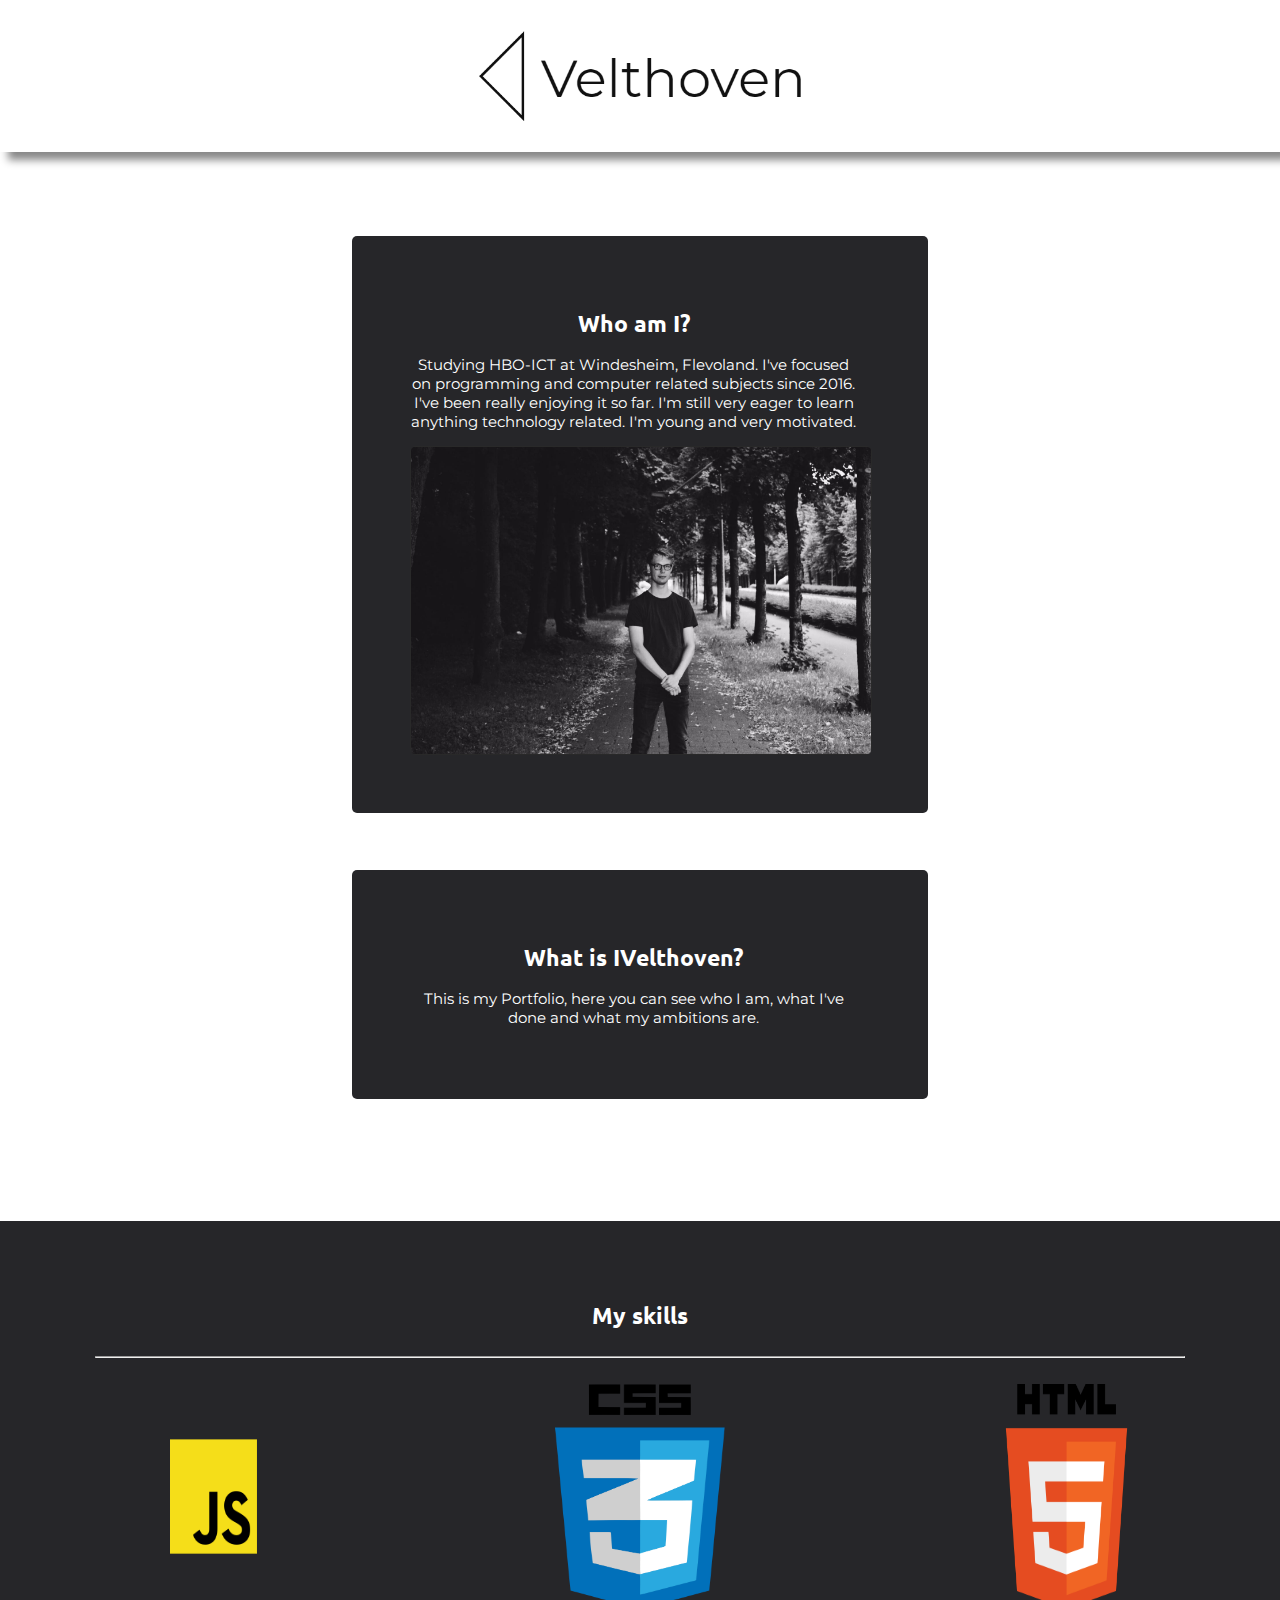
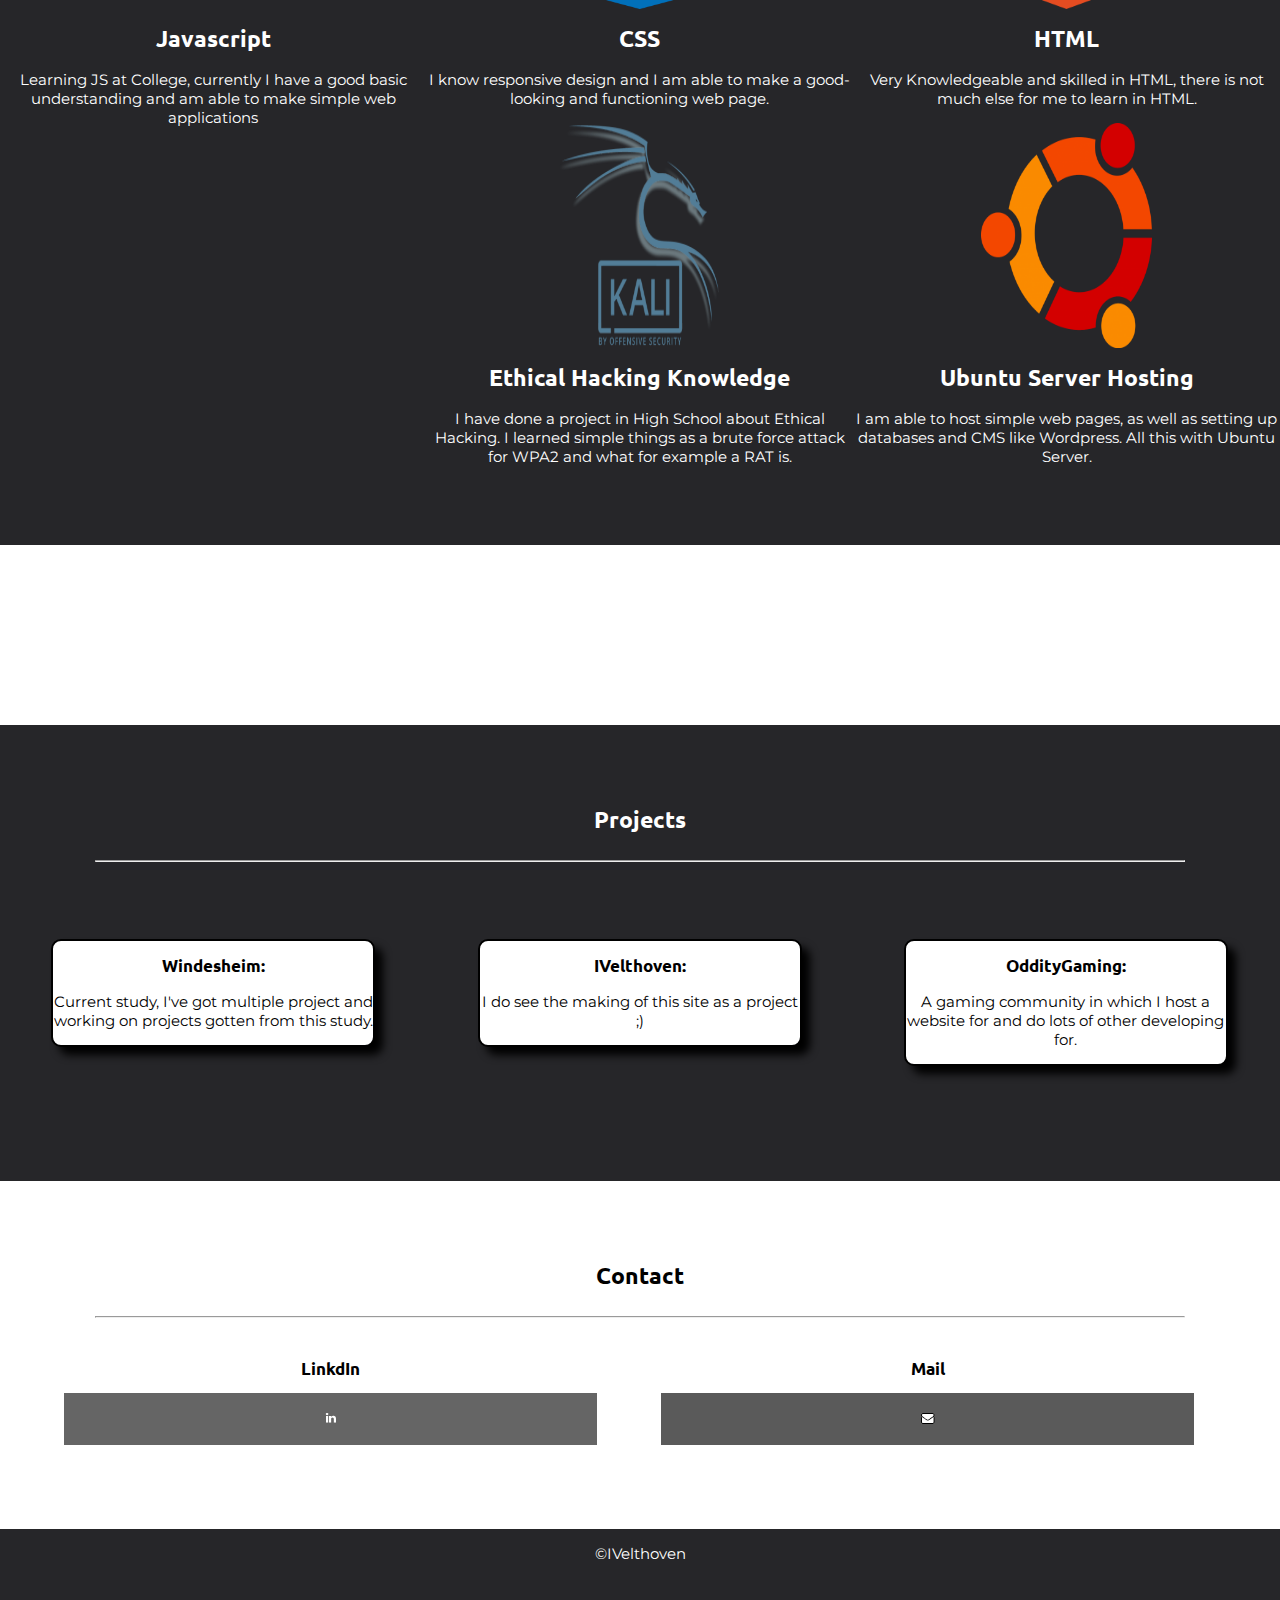
<file: index.html>
<html lang="en">
    <head>
        <title>IVelthoven</title>
        <link rel="stylesheet" href="css/main.css">
        <link href="https://fonts.googleapis.com/css?family=Montserrat|Oswald|Roboto|Ubuntu" rel="stylesheet">
        
        <meta name="viewport" content="width=device-width, initial-scale=1.0">
        <meta charset="UTF-8">

        <link rel="stylesheet" href="https://cdnjs.cloudflare.com/ajax/libs/font-awesome/4.7.0/css/font-awesome.min.css"> 
        <link href="favicon.ico" rel="shortcut icon" type="image/x-icon" />

        <script src="js/jquery-3.x.min.js"></script>
    </head>    
    <body class="col-12">
        <div class="col-12">
        <header>
            <img alt="Icon" id="icon" src="images/my_logo.png">
        </header>
        <div id="info">
            <div class="black_box" id="about">
                <div class="text_box">
                    <h1>Who am I?</h1>
                    <p>Studying HBO-ICT at Windesheim, Flevoland. I've focused on programming and computer related subjects since 2016. I've been really enjoying it so far. I'm still very eager to learn anything technology related. I'm young and very motivated.</p>        
                </div>
                <img alt="Image of me" src="images/back1.jpg">
            </div>
            <div class="black_box" id="ivelthoven">
                <div class="text_box">
                <h1>What is IVelthoven?</h1>
                <p>This is my Portfolio, here you can see who I am, what I've done and what my ambitions are.</p>
                </div>
            </div>
        </div>
        <div class="col-12" id="skills">
            <h1>My skills</h1>
            <hr>
            <div class="col-4">
                <img alt="JS" class="skills_images" src="images/js.png">
                <h1>Javascript</h1>
                <p>Learning JS at College, currently I have a good basic understanding and am able to make simple web applications</p>
            </div>
            <div class="col-4">
                <img alt="CSS" class="skills_images" src="images/css.png">
                <h1>CSS</h1>
                <p>I know responsive design and I am able to make a good-looking and functioning web page.</p>
            </div>
            <div class="col-4">
                <img alt="HTML" class="skills_images" src="images/html.png">
                <h1>HTML</h1>
                <p>Very Knowledgeable and skilled in HTML, there is not much else for me to learn in HTML.</p>
            </div>
            <div class="col-4">
                <img alt="Kali" class="skills_images" src="images/kali.jpg">
                <h1>Ethical Hacking Knowledge</h1>
                <p>I have done a project in High School about Ethical Hacking. I learned simple things as a brute force attack for WPA2 and what for example a RAT is.</p>
            </div>
            <div class="col-4">
                <img alt="Ubuntu Server" class="skills_images" src="images/ubuntu-550x546.png">
                <h1>Ubuntu Server Hosting</h1>
                <p>I am able to host simple web pages, as well as setting up databases and CMS like Wordpress. All this with Ubuntu Server.</p>
            </div>
        </div>
        <div class="col-12" id="quotes">
            <h1><i><span id="quotes_quote"></span><br>  <span id="quotes_author"></span></i></h1>
        </div>
        <div class="col-12" id="projects">
            <h1>Projects</h1>
            <hr>
            <div class="col-3 project_box">
                <h2>Windesheim:</h2>
                <p>Current study, I've got multiple project and working on projects gotten from this study.</p>
            </div>
            <div class="col-3 project_box">
                <h2>IVelthoven:</h2>
                <p>I do see the making of this site as a project ;) </p>
            </div>
            <div class="col-3 project_box">
                <h2>OddityGaming:</h2>
                <p>A gaming community in which I host a website for and do lots of other developing for.</p>
            </div>
        </div>
        <div class="col-12" id="contact">
            <h1>Contact</h1>
            <hr>
            <div class="col-5 social_media">
                <h2>LinkdIn</h2>          
                <a target="_blank" href="https://www.linkedin.com/in/ivo-velthoven/" class="fa fa-linkedin"></a>          
            </div>
            <div class="col-5 mail">
                <h2>Mail</h2>
                <a href="mailto:ivovelthoven@gmail.com?subject=Website%20Contact:" class="fa fa-envelope"></a>
            </div>
        </div>
        <div class="col-12" id="footer"> 
            <p>©IVelthoven</p>
        </div>
    </div>
        <script src="js/main.js"></script>
    </body>
</html>
</file>
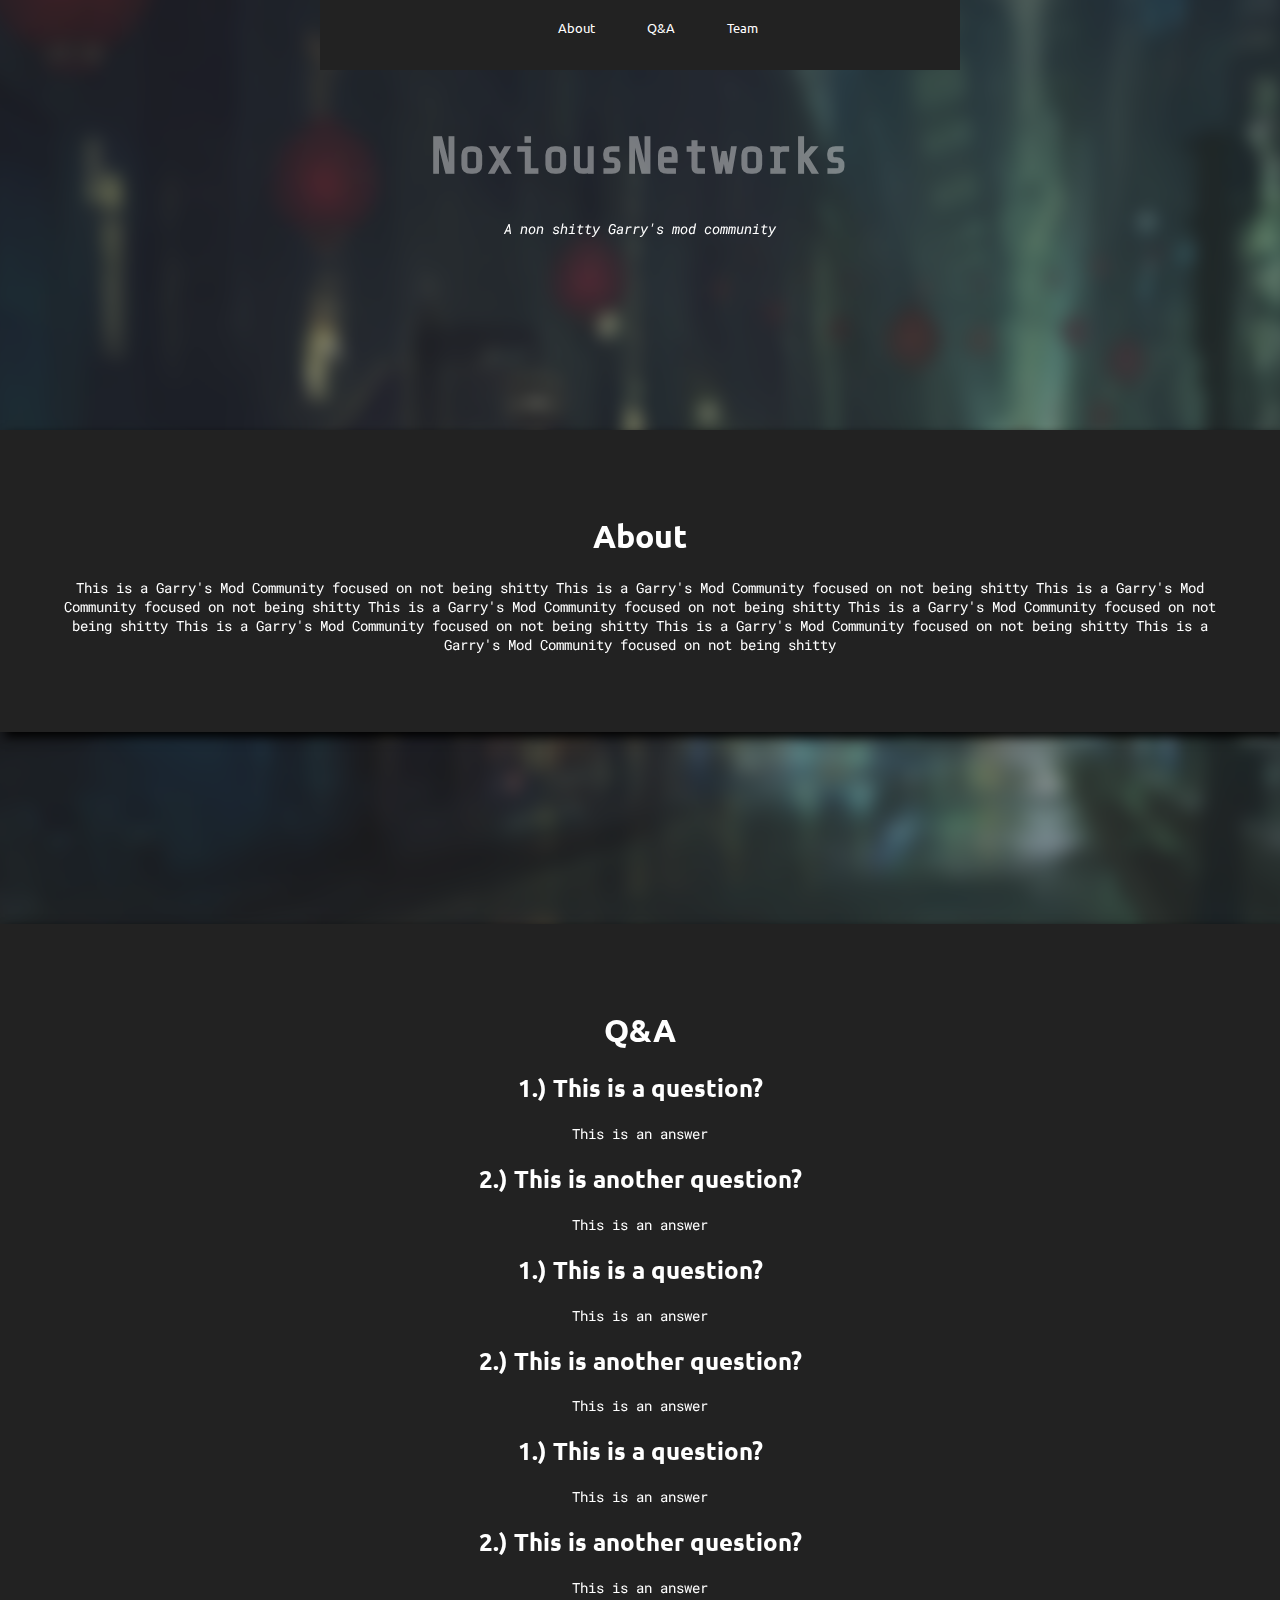
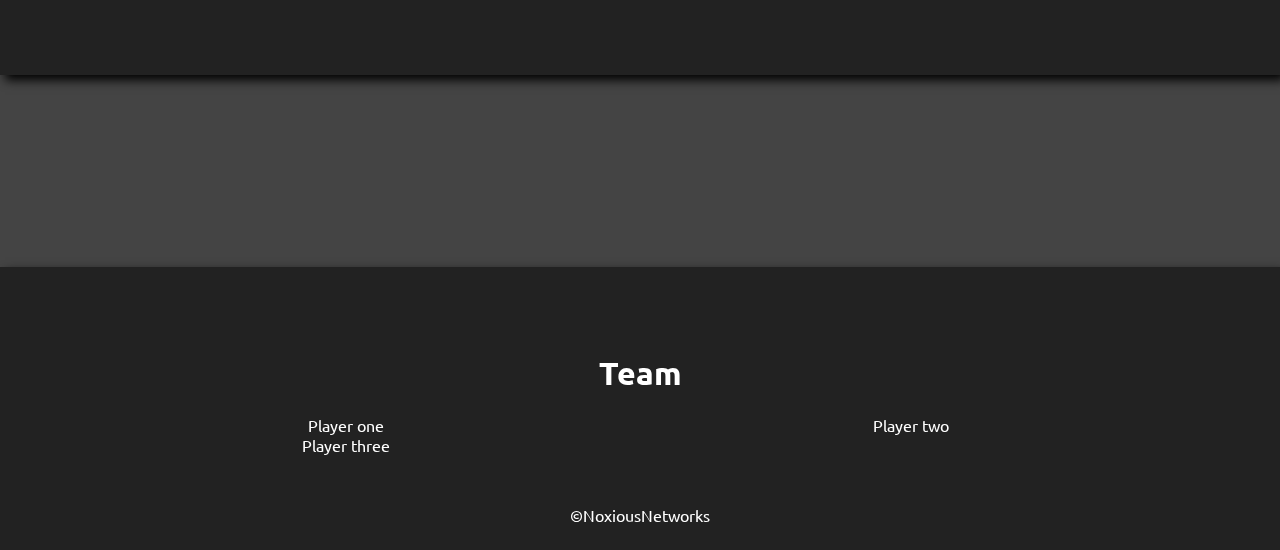
<file: noxious/index.html>
<!DOCTYPE html>
<html lang="en">
<head>
    <meta charset="UTF-8">
    <meta name="viewport" content="width=device-width, initial-scale=1.0">
    <meta http-equiv="X-UA-Compatible" content="ie=edge">
    <link rel="stylesheet" href="css/main.css">
    <script src="js/jquery-3.3.1.min.js"></script>
    <title>NoxiousNetworks</title>
</head>
<body>
    <div class="overlay"></div>
    <div class="overlay2"></div>
    <div class="overlay3"></div>

    <nav id="nav">
        <ul>
            <a href="#about"><li>About</li></a>
            <a href="#q&a"><li>Q&A</li></a>
            <a href="#team"><li>Team</li></a>
        </ul>
    </nav>

    <div class="title">
        <h1 id="title_server">NoxiousNetworks</h1>
        <p><i>A non shitty Garry's mod community</i></p>
    </div>
    <div class="page" id="about">
        <h1>About</h1>
        <p>
            This is a Garry's Mod Community focused on not being shitty
            This is a Garry's Mod Community focused on not being shitty
            This is a Garry's Mod Community focused on not being shitty
            This is a Garry's Mod Community focused on not being shitty
            This is a Garry's Mod Community focused on not being shitty
            This is a Garry's Mod Community focused on not being shitty
            This is a Garry's Mod Community focused on not being shitty
            This is a Garry's Mod Community focused on not being shitty
        </p>
    </div>
    <div class="page" id="q&a">
        <h1>Q&A</h1>
        <h2>1.) This is a question?</h2>
        <p>This is an answer</p>
        <h2>2.) This is another question?</h2>
        <p>This is an answer</p>
        <h2>1.) This is a question?</h2>
        <p>This is an answer</p>
        <h2>2.) This is another question?</h2>
        <p>This is an answer</p>
        <h2>1.) This is a question?</h2>
        <p>This is an answer</p>
        <h2>2.) This is another question?</h2>
        <p>This is an answer</p>
    </div>
    <div class="page" id="team">
        <h1>Team</h1>
        <div class="team_box">Player one</div>
        <div class="team_box">Player two</div>
        <div class="team_box">Player three</div>
    </div>
    <footer>&copy;NoxiousNetworks</footer>
    <script src="js/main.js"></script>
</body>
</html>
</file>
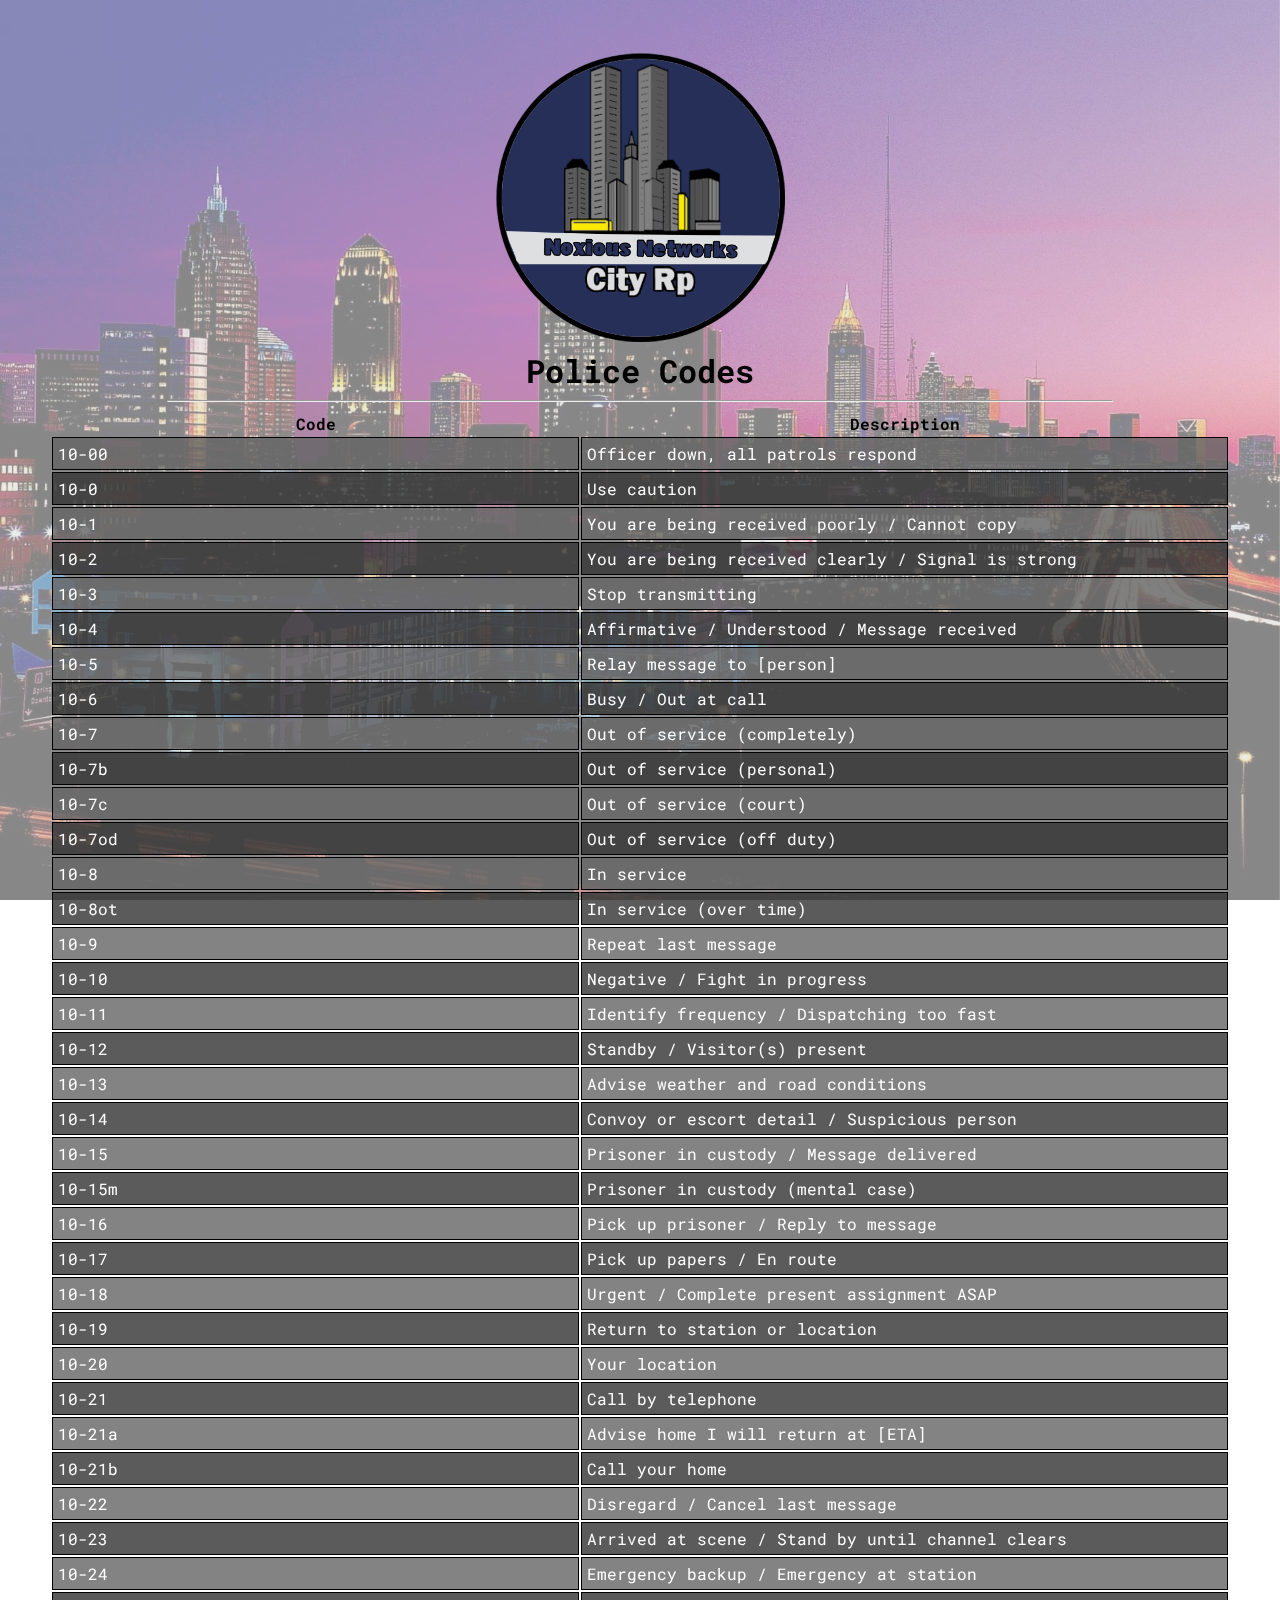
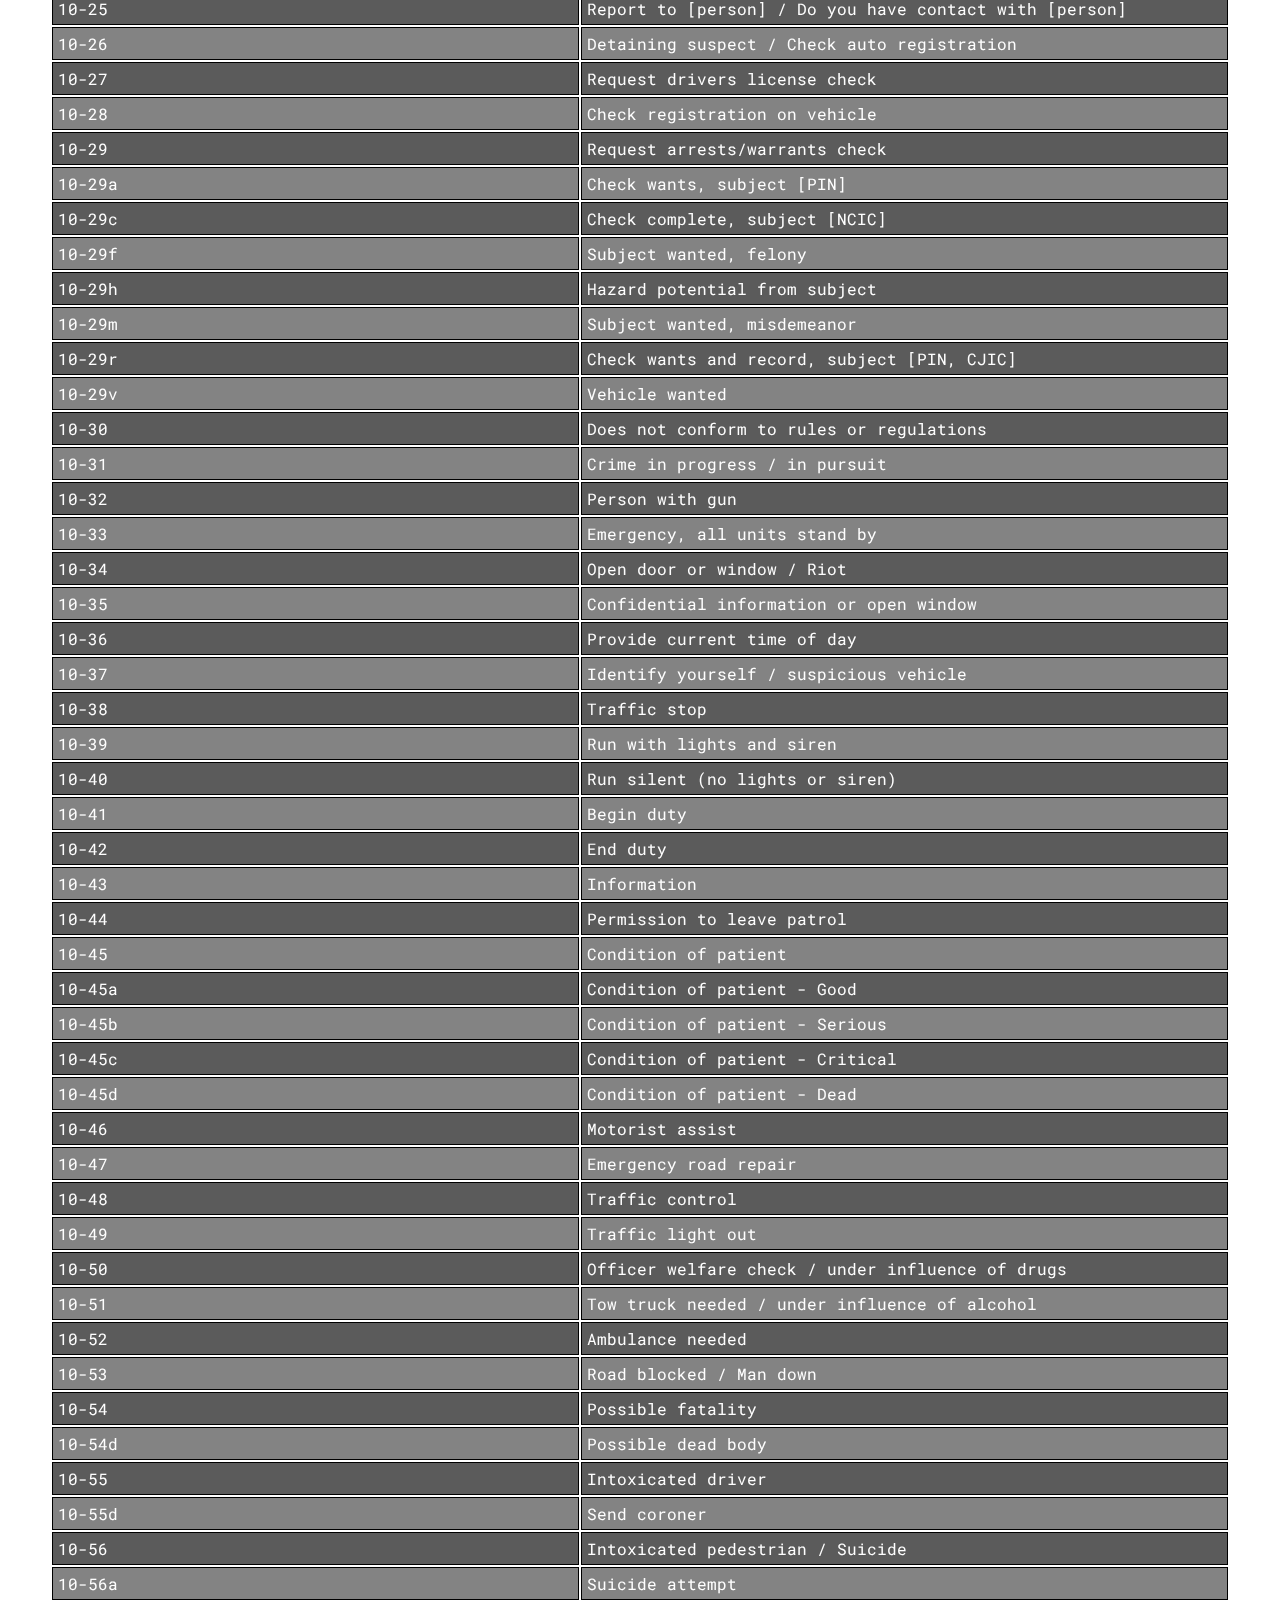
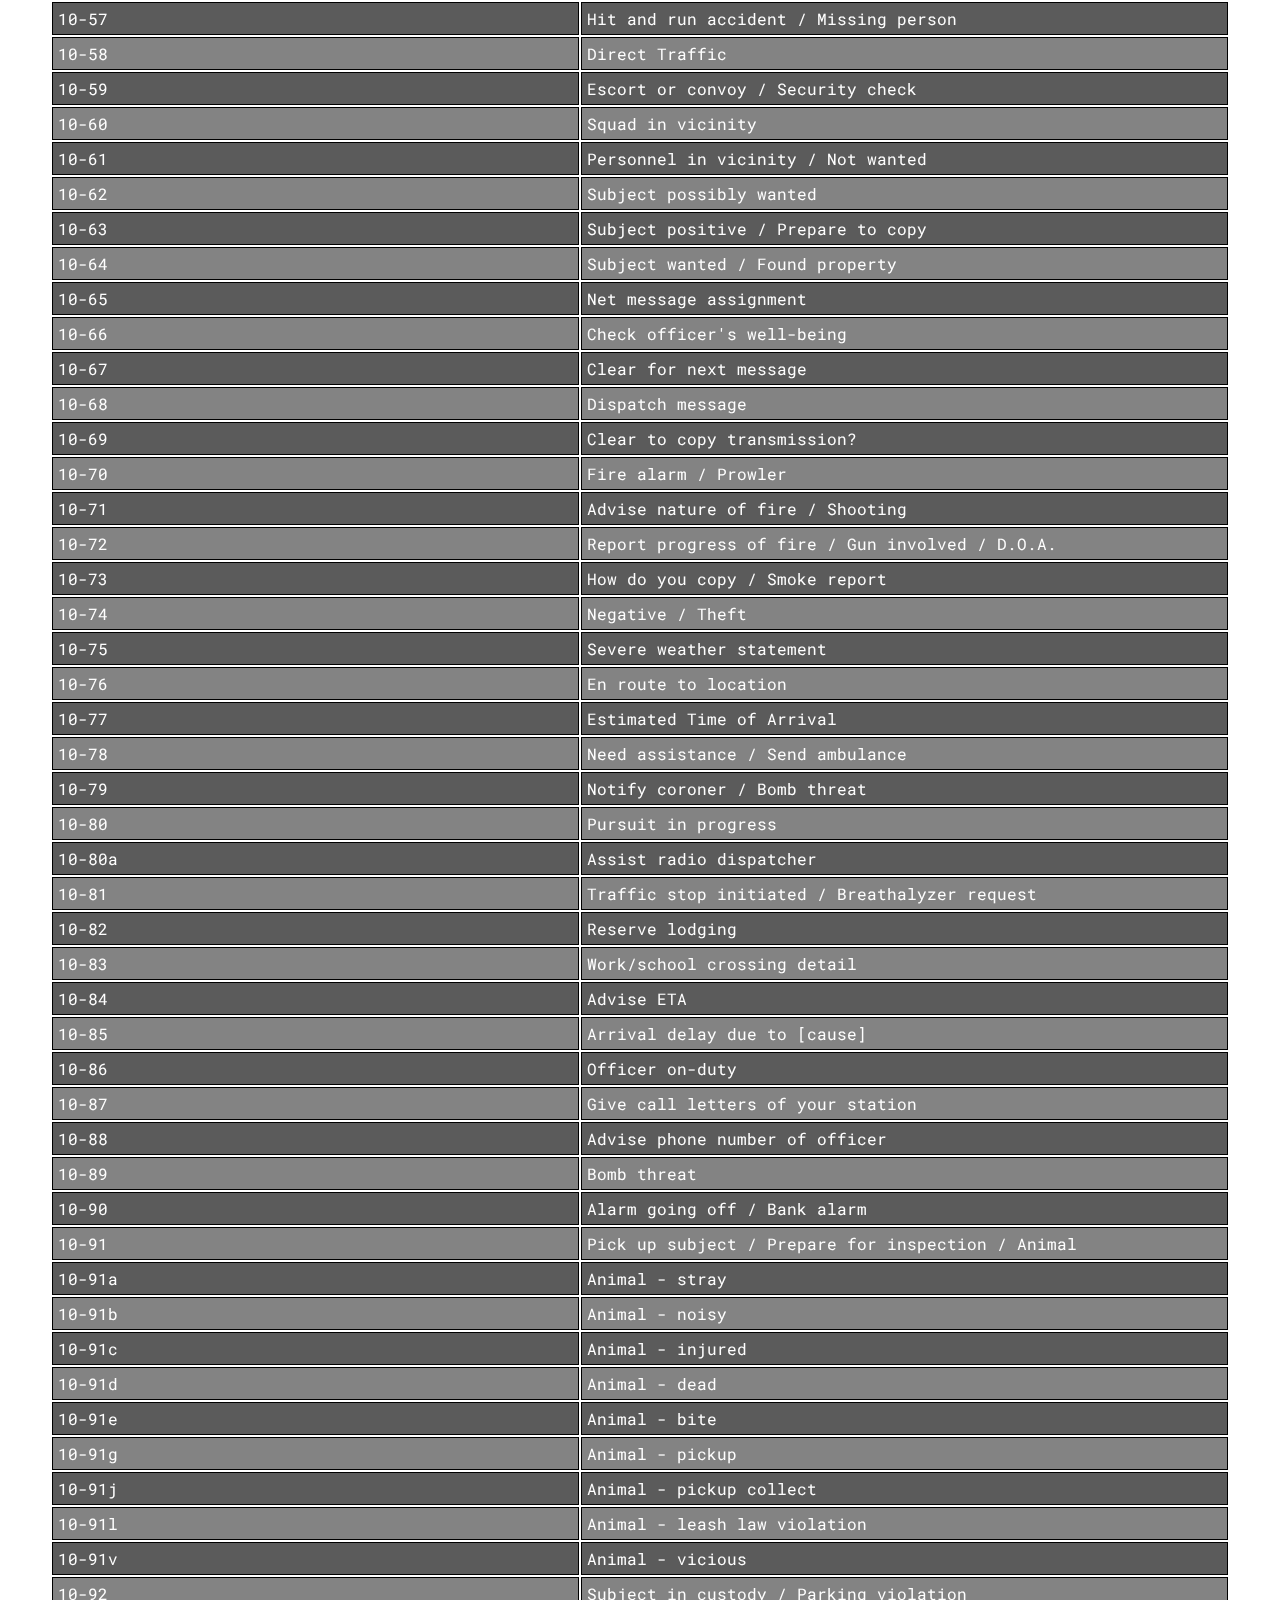
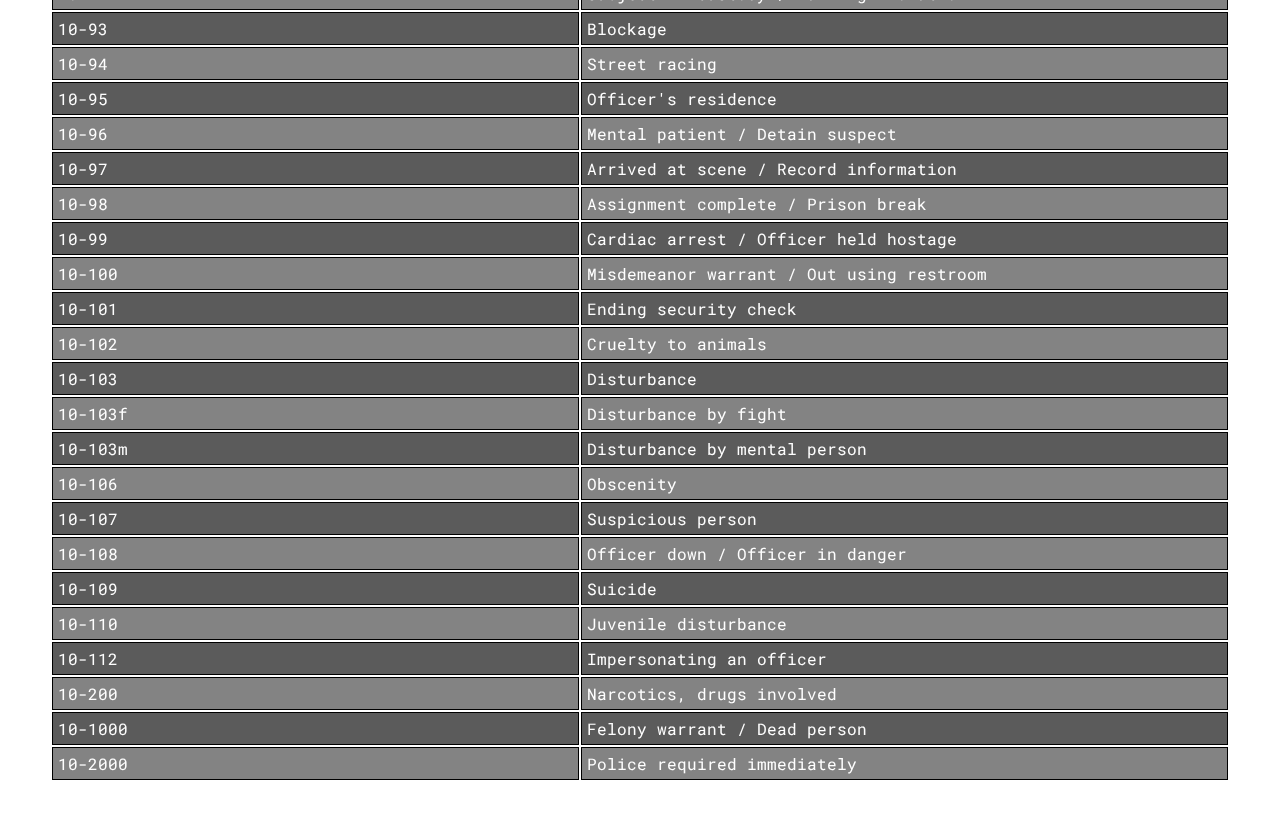
<file: noxious/police_codes/index.html>
<!DOCTYPE html>
<html>
<head>
    <meta charset="utf-8" />
    <meta http-equiv="X-UA-Compatible" content="IE=edge">
    <meta name="description" content="A list of Police Radio 10-Codes and their meanings.">
    <title>Noxious Networks | Police Codes</title>
    <meta name="viewport" content="width=device-width, initial-scale=1">
    <link rel="stylesheet" type="text/css" media="screen" href="css/main.css" />
    <script src="js/jquery-3.3.1.min.js"></script>
</head>
<body>
    <div class="background"></div>
    <div class="overlay"></div>
    <main>
        <img src="./images/Noxious_City_RP.pn.png" alt="Noxious CityRP Logo">
        <h1>Police Codes</h1>
        <hr>
        <table class="table table-condensed table-striped table-bordered">
            <thead>
                <tr>
                <th scope="col" id='code'>Code</th>
                <th scope="col">Description</th>
                </tr>
            </thead>
            <tbody>
                <tr>
                <td>10-00</td>
                <td>Officer down, all patrols respond</td>
                </tr>
                <tr>
                <td>10-0</td>
                <td>Use caution</td>
                </tr>
                <tr>
                <td>10-1</td>
                <td>You are being received poorly / Cannot copy</td>
                </tr>
                <tr>
                <td>10-2</td>
                <td>You are being received clearly / Signal is strong</td>
                </tr>
                <tr>
                <td>10-3</td>
                <td>Stop transmitting</td>
                </tr>
                <tr>
                <td>10-4</td>
                <td>Affirmative / Understood / Message received</td>
                </tr>
                <tr>
                <td>10-5</td>
                <td>Relay message to [person]</td>
                </tr>
                <tr>
                <td>10-6</td>
                <td>Busy / Out at call</td>
                </tr>
                <tr>
                <td>10-7</td>
                <td>Out of service (completely)</td>
                </tr>
                <tr>
                <td>10-7b</td>
                <td>Out of service (personal)</td>
                </tr>
                <tr>
                <td>10-7c</td>
                <td>Out of service (court)</td>
                </tr>
                <tr>
                <td>10-7od</td>
                <td>Out of service (off duty)</td>
                </tr>
                <tr>
                <td>10-8</td>
                <td>In service</td>
                </tr>
                <tr>
                <td>10-8ot</td>
                <td>In service (over time)</td>
                </tr>
                <tr>
                <td>10-9</td>
                <td>Repeat last message</td>
                </tr>
                <tr>
                <td>10-10</td>
                <td>Negative / Fight in progress</td>
                </tr>
                <tr>
                <td>10-11</td>
                <td>Identify frequency / Dispatching too fast</td>
                </tr>
                <tr>
                <td>10-12</td>
                <td>Standby / Visitor(s) present</td>
                </tr>
                <tr>
                <td>10-13</td>
                <td>Advise weather and road conditions</td>
                </tr>
                <tr>
                <td>10-14</td>
                <td>Convoy or escort detail / Suspicious person</td>
                </tr>
                <tr>
                <td>10-15</td>
                <td>Prisoner in custody / Message delivered</td>
                </tr>
                <tr>
                <td>10-15m</td>
                <td>Prisoner in custody (mental case)</td>
                </tr>
                <tr>
                <td>10-16</td>
                <td>Pick up prisoner / Reply to message</td>
                </tr>
                <tr>
                <td>10-17</td>
                <td>Pick up papers / En route</td>
                </tr>
                <tr>
                <td>10-18</td>
                <td>Urgent / Complete present assignment ASAP</td>
                </tr>
                <tr>
                <td>10-19</td>
                <td>Return to station or location</td>
                </tr>
                <tr>
                <td>10-20</td>
                <td>Your location</td>
                </tr>
                <tr>
                <td>10-21</td>
                <td>Call by telephone</td>
                </tr>
                <tr>
                <td>10-21a</td>
                <td>Advise home I will return at [ETA]</td>
                </tr>
                <tr>
                <td>10-21b</td>
                <td>Call your home</td>
                </tr>
                <tr>
                <td>10-22</td>
                <td>Disregard / Cancel last message</td>
                </tr>
                <tr>
                <td>10-23</td>
                <td>Arrived at scene / Stand by until channel clears</td>
                </tr>
                <tr>
                <td>10-24</td>
                <td>Emergency backup / Emergency at station</td>
                </tr>
                <tr>
                <td>10-25</td>
                <td>Report to [person] / Do you have contact with [person]</td>
                </tr>
                <tr>
                <td>10-26</td>
                <td>Detaining suspect / Check auto registration</td>
                </tr>
                <tr>
                <td>10-27</td>
                <td>Request drivers license check</td>
                </tr>
                <tr>
                <td>10-28</td>
                <td>Check registration on vehicle</td>
                </tr>
                <tr>
                <td>10-29</td>
                <td>Request arrests/warrants check</td>
                </tr>
                <tr>
                <td>10-29a</td>
                <td>Check wants, subject [PIN]</td>
                </tr>
                <tr>
                <td>10-29c</td>
                <td>Check complete, subject [NCIC]</td>
                </tr>
                <tr>
                <td>10-29f</td>
                <td>Subject wanted, felony</td>
                </tr>
                <tr>
                <td>10-29h</td>
                <td>Hazard potential from subject</td>
                </tr>
                <tr>
                <td>10-29m</td>
                <td>Subject wanted, misdemeanor</td>
                </tr>
                <tr>
                <td>10-29r</td>
                <td>Check wants and record, subject [PIN, CJIC]</td>
                </tr>
                <tr>
                <td>10-29v</td>
                <td>Vehicle wanted</td>
                </tr>
                <tr>
                <td>10-30</td>
                <td>Does not conform to rules or regulations</td>
                </tr>
                <tr>
                <td>10-31</td>
                <td>Crime in progress / in pursuit</td>
                </tr>
                <tr>
                <td>10-32</td>
                <td>Person with gun</td>
                </tr>
                <tr>
                <td>10-33</td>
                <td>Emergency, all units stand by</td>
                </tr>
                <tr>
                <td>10-34</td>
                <td>Open door or window / Riot</td>
                </tr>
                <tr>
                <td>10-35</td>
                <td>Confidential information or open window</td>
                </tr>
                <tr>
                <td>10-36</td>
                <td>Provide current time of day</td>
                </tr>
                <tr>
                <td>10-37</td>
                <td>Identify yourself / suspicious vehicle</td>
                </tr>
                <tr>
                <td>10-38</td>
                <td>Traffic stop</td>
                </tr>
                <tr>
                <td>10-39</td>
                <td>Run with lights and siren</td>
                </tr>
                <tr>
                <td>10-40</td>
                <td>Run silent (no lights or siren)</td>
                </tr>
                <tr>
                <td>10-41</td>
                <td>Begin duty</td>
                </tr>
                <tr>
                <td>10-42</td>
                <td>End duty</td>
                </tr>
                <tr>
                <td>10-43</td>
                <td>Information</td>
                </tr>
                <tr>
                <td>10-44</td>
                <td>Permission to leave patrol</td>
                </tr>
                <tr>
                <td>10-45</td>
                <td>Condition of patient</td>
                </tr>
                <tr>
                <td>10-45a</td>
                <td>Condition of patient - Good</td>
                </tr>
                <tr>
                <td>10-45b</td>
                <td>Condition of patient - Serious</td>
                </tr>
                <tr>
                <td>10-45c</td>
                <td>Condition of patient - Critical</td>
                </tr>
                <tr>
                <td>10-45d</td>
                <td>Condition of patient - Dead</td>
                </tr>
                <tr>
                <td>10-46</td>
                <td>Motorist assist</td>
                </tr>
                <tr>
                <td>10-47</td>
                <td>Emergency road repair</td>
                </tr>
                <tr>
                <td>10-48</td>
                <td>Traffic control</td>
                </tr>
                <tr>
                <td>10-49</td>
                <td>Traffic light out</td>
                </tr>
                <tr>
                <td>10-50</td>
                <td>Officer welfare check / under influence of drugs</td>
                </tr>
                <tr>
                <td>10-51</td>
                <td>Tow truck needed / under influence of alcohol</td>
                </tr>
                <tr>
                <td>10-52</td>
                <td>Ambulance needed</td>
                </tr>
                <tr>
                <td>10-53</td>
                <td>Road blocked / Man down</td>
                </tr>
                <tr>
                <td>10-54</td>
                <td>Possible fatality</td>
                </tr>
                <tr>
                <td>10-54d</td>
                <td>Possible dead body</td>
                </tr>
                <tr>
                <td>10-55</td>
                <td>Intoxicated driver</td>
                </tr>
                <tr>
                <td>10-55d</td>
                <td>Send coroner</td>
                </tr>
                <tr>
                <td>10-56</td>
                <td>Intoxicated pedestrian / Suicide</td>
                </tr>
                <tr>
                <td>10-56a</td>
                <td>Suicide attempt</td>
                </tr>
                <tr>
                <td>10-57</td>
                <td>Hit and run accident / Missing person</td>
                </tr>
                <tr>
                <td>10-58</td>
                <td>Direct Traffic</td>
                </tr>
                <tr>
                <td>10-59</td>
                <td>Escort or convoy / Security check</td>
                </tr>
                <tr>
                <td>10-60</td>
                <td>Squad in vicinity</td>
                </tr>
                <tr>
                <td>10-61</td>
                <td>Personnel in vicinity / Not wanted</td>
                </tr>
                <tr>
                <td>10-62</td>
                <td>Subject possibly wanted</td>
                </tr>
                <tr>
                <td>10-63</td>
                <td>Subject positive / Prepare to copy</td>
                </tr>
                <tr>
                <td>10-64</td>
                <td>Subject wanted / Found property</td>
                </tr>
                <tr>
                <td>10-65</td>
                <td>Net message assignment</td>
                </tr>
                <tr>
                <td>10-66</td>
                <td>Check officer's well-being</td>
                </tr>
                <tr>
                <td>10-67</td>
                <td>Clear for next message</td>
                </tr>
                <tr>
                <td>10-68</td>
                <td>Dispatch message</td>
                </tr>
                <tr>
                <td>10-69</td>
                <td>Clear to copy transmission?</td>
                </tr>
                <tr>
                <td>10-70</td>
                <td>Fire alarm / Prowler</td>
                </tr>
                <tr>
                <td>10-71</td>
                <td>Advise nature of fire / Shooting</td>
                </tr>
                <tr>
                <td>10-72</td>
                <td>Report progress of fire / Gun involved / D.O.A.</td>
                </tr>
                <tr>
                <td>10-73</td>
                <td>How do you copy / Smoke report</td>
                </tr>
                <tr>
                <td>10-74</td>
                <td>Negative / Theft</td>
                </tr>
                <tr>
                <td>10-75</td>
                <td>Severe weather statement</td>
                </tr>
                <tr>
                <td>10-76</td>
                <td>En route to location</td>
                </tr>
                <tr>
                <td>10-77</td>
                <td>Estimated Time of Arrival</td>
                </tr>
                <tr>
                <td>10-78</td>
                <td>Need assistance / Send ambulance</td>
                </tr>
                <tr>
                <td>10-79</td>
                <td>Notify coroner / Bomb threat</td>
                </tr>
                <tr>
                <td>10-80</td>
                <td>Pursuit in progress</td>
                </tr>
                <tr>
                <td>10-80a</td>
                <td>Assist radio dispatcher</td>
                </tr>
                <tr>
                <td>10-81</td>
                <td>Traffic stop initiated / Breathalyzer request</td>
                </tr>
                <tr>
                <td>10-82</td>
                <td>Reserve lodging</td>
                </tr>
                <tr>
                <td>10-83</td>
                <td>Work/school crossing detail</td>
                </tr>
                <tr>
                <td>10-84</td>
                <td>Advise ETA</td>
                </tr>
                <tr>
                <td>10-85</td>
                <td>Arrival delay due to [cause]</td>
                </tr>
                <tr>
                <td>10-86</td>
                <td>Officer on-duty</td>
                </tr>
                <tr>
                <td>10-87</td>
                <td>Give call letters of your station</td>
                </tr>
                <tr>
                <td>10-88</td>
                <td>Advise phone number of officer</td>
                </tr>
                <tr>
                <td>10-89</td>
                <td>Bomb threat</td>
                </tr>
                <tr>
                <td>10-90</td>
                <td>Alarm going off / Bank alarm</td>
                </tr>
                <tr>
                <td>10-91</td>
                <td>Pick up subject / Prepare for inspection / Animal</td>
                </tr>
                <tr>
                <td>10-91a</td>
                <td>Animal - stray</td>
                </tr>
                <tr>
                <td>10-91b</td>
                <td>Animal - noisy</td>
                </tr>
                <tr>
                <td>10-91c</td>
                <td>Animal - injured</td>
                </tr>
                <tr>
                <td>10-91d</td>
                <td>Animal - dead</td>
                </tr>
                <tr>
                <td>10-91e</td>
                <td>Animal - bite</td>
                </tr>
                <tr>
                <td>10-91g</td>
                <td>Animal - pickup</td>
                </tr>
                <tr>
                <td>10-91j</td>
                <td>Animal - pickup collect</td>
                </tr>
                <tr>
                <td>10-91l</td>
                <td>Animal - leash law violation</td>
                </tr>
                <tr>
                <td>10-91v</td>
                <td>Animal - vicious</td>
                </tr>
                <tr>
                <td>10-92</td>
                <td>Subject in custody / Parking violation</td>
                </tr>
                <tr>
                <td>10-93</td>
                <td>Blockage</td>
                </tr>
                <tr>
                <td>10-94</td>
                <td>Street racing</td>
                </tr>
                <tr>
                <td>10-95</td>
                <td>Officer's residence</td>
                </tr>
                <tr>
                <td>10-96</td>
                <td>Mental patient / Detain suspect</td>
                </tr>
                <tr>
                <td>10-97</td>
                <td>Arrived at scene / Record information</td>
                </tr>
                <tr>
                <td>10-98</td>
                <td>Assignment complete / Prison break</td>
                </tr>
                <tr>
                <td>10-99</td>
                <td>Cardiac arrest / Officer held hostage</td>
                </tr>
                <tr>
                <td>10-100</td>
                <td>Misdemeanor warrant / Out using restroom</td>
                </tr>
                <tr>
                <td>10-101</td>
                <td>Ending security check</td>
                </tr>
                <tr>
                <td>10-102</td>
                <td>Cruelty to animals</td>
                </tr>
                <tr>
                <td>10-103</td>
                <td>Disturbance</td>
                </tr>
                <tr>
                <td>10-103f</td>
                <td>Disturbance by fight</td>
                </tr>
                <tr>
                <td>10-103m</td>
                <td>Disturbance by mental person</td>
                </tr>
                <tr>
                <td>10-106</td>
                <td>Obscenity</td>
                </tr>
                <tr>
                <td>10-107</td>
                <td>Suspicious person</td>
                </tr>
                <tr>
                <td>10-108</td>
                <td>Officer down / Officer in danger</td>
                </tr>
                <tr>
                <td>10-109</td>
                <td>Suicide</td>
                </tr>
                <tr>
                <td>10-110</td>
                <td>Juvenile disturbance</td>
                </tr>
                <tr>
                <td>10-112</td>
                <td>Impersonating an officer</td>
                </tr>
                <tr>
                <td>10-200</td>
                <td>Narcotics, drugs involved</td>
                </tr>
                <tr>
                <td>10-1000</td>
                <td>Felony warrant / Dead person</td>
                </tr>
                <tr>
                <td>10-2000</td>
                <td>Police required immediately</td>
                </tr>
            </tbody>
        </table>
    </main>
    <script src="js/main.js"></script>
</body>
</html>
</file>
<file: css/main.css>
.col-1 {width: 8.33%;}
.col-2 {width: 16.66%;}
.col-3 {width: 25%;}
.col-4 {width: 33.33%;}
.col-5 {width: 41.66%;}
.col-6 {width: 50%;}
.col-7 {width: 58.33%;}
.col-8 {width: 66.66%;}
.col-9 {width: 75%;}
.col-10 {width: 83.33%;}
.col-11 {width: 91.66%;}
.col-12 {width: 100%;}
[class*="col-"] {
    float: left;
}



body {
    margin: 0;
    overflow-x: hidden;
    font-family: 'Ubuntu', 'Montserrat', 'Roboto';
    color: black;
    text-align: center;
    background-color: white; /*#0C0C12*/ 
    font-size: 0.9vw;

    overflow-x: hidden;
}
hr {
    width: 85%;
    margin-top: 2%;
    margin-bottom: 2%;
}

.black_box {
    background-color: #262629;
    color: white;
    padding: 5%;
    border-radius: 5px;
    /* box-shadow: 8px 8px 5px #c9c9c9; */
}
.black_box > img {
    width: 100%;
    border-radius: 5px;
    border: 1px solid #292929;
}
.text_box {
    width: 35vw;
    margin: 0;
    position: relative;
}

p {
    font-size: 1.2vw;
    font-family: 'Montserrat';
}

/* 
    Header
*/
header {
    background-color: white;
    width: 100%;
    box-shadow: 8px 8px 8px #888888;
}
#icon {
    display: block;
    margin-left: auto;
    margin-right: auto;
    max-width:30%; 
    width:50%;
}

/*
    Main
*/
#info {
    padding: 5%;
    margin-top: 20px;
    background-image: url("https://ideasphere.com/wp-content/uploads/2016/08/Savin-NY-Website-Background-Web-1.jpg");
    -moz-background-size: cover;
    -o-background-size: cover;
    background-size: cover;  

    background-attachment: fixed;
  
    -webkit-animation: slide 40s linear infinite;
}

@-webkit-keyframes slide {
    from { background-position: 0 0; }
    to { background-position: -1000px 0; }
} 

#about, #ivelthoven{
    display: block;
    width: 40%;
    margin-left: auto;
    margin-right: auto;
    margin-bottom: 5%;
}
#about {
    -webkit-transition: width 2s, height 4s; /* For Safari 3.1 to 6.0 */
    transition: width 3s, height 5s;    
}
#ivelthoven {
    -webkit-transition: width 2s, height 4s; /* For Safari 3.1 to 6.0 */
    transition: width 6s, height 10s;    
}
#info:hover #about, #info:hover #ivelthoven{
    width: 60%;
}


#skills, #projects {
    background-color: #262629;
    color: white;
    padding-top: 5%;
    padding-bottom: 5%;
}
.skills_images {
    /* border: 5px solid black; */
    width: 40%;
    height: 25%;
    margin: auto;
}
.skills_box {
    font-size: 0.8vw;
}

#quotes {
    height: 20%;
    background-image: url("https://dollarfootage.com/wp-content/uploads/2017/08/Abstract-business-background-newsroom-geometric-futuristic-field-white-with-black-lines-1-HD-img.jpg");

    -moz-background-size: cover;
    -o-background-size: cover;
    background-size: cover;  

    background-attachment: fixed;

    display:flex;
    align-items: center;
    justify-content: center;
}
#quotes > h1 {
    color: #504d4d;
    position: relative;
}

.project_box {
    background-color: white;
    color: black;
    margin: 4%;
    border-radius: 10px;
    border: 2px solid black;
    box-shadow: 8px 8px 8px #000000;
}

#contact {
    padding-top: 5%;
}
.fa {
    padding-top: 20px;
    padding-bottom: 20px;
    font-size: 30px;
    width: 100%;
    text-align: center;
    text-decoration: none;
    margin-bottom: 20px;

    filter: grayscale(100%);
    -webkit-filter: grayscale(100%);
    -webkit-transition: all 5s ease;
}
.fa:hover {
filter: grayscale(0%);
filter: gray;
-webkit-filter: grayscale(0%);
filter: none;
transition: 0.5s ease;
}
.fa-facebook {
background: #3B5998;
color: white;
}
.fa-linkedin {
background: #007bb5;
color: white;
}
.fa-instagram {
background: #125688;
color: white;
}
.fa-snapchat-ghost {
background: #fffc00;
color: white;
text-shadow: -1px 0 black, 0 1px black, 1px 0 black, 0 -1px black;
}
.fa-envelope {
    background: #f82b57;
    color: white;
    text-shadow: -1px 0 black, 0 1px black, 1px 0 black, 0 -1px black;
}
.mail, .social_media {
    margin-left: 5%;
}


#footer {
    color: white;
    background-color: #262629;
    margin-top: 5%;
    height: 10%;
}



@media only screen and (max-width: 700px) {
    /* For mobile phones: */
    [class*="col-"] {
        width: 100%;
    }
    #quotes {
        height: 10%;
    }
    .mail, .social_media {
        margin-left: 0;
    }
    .skills_images {
        width: 20%;
        height: 15%;
    }

}
@media only screen and (max-width: 1200px) {
    /* For mobile phones: */
    .project_box {
        margin-top: 5%;
        margin-left: 10%;
        padding-top: 20px;
        padding-bottom: 20px;
        width: 80%;
        border: 0;
    }
}
</file>
<file: noxious/css/main.css>
@import url("https://fonts.googleapis.com/css?family=Roboto+Mono|Share+Tech+Mono|Ubuntu|Ubuntu+Mono");
*:focus {
    outline: none;
}
* {
    scroll-behavior: smooth;
}
a {
    text-decoration: none;
}
body { 
    width: 100%;
    margin: 0;
    color: white;
    background-color: #444;
    font-family: 'Ubuntu', 'Ubuntu Mono', 'Roboto Mono';
}
p {
    font-family: 'Roboto Mono';
    font-size: 1.1vw;
}
.overlay, .overlay2, .overlay3 {
    -webkit-filter: blur(8px);
    -moz-filter: blur(8px);
    -o-filter: blur(8px);
    -ms-filter: blur(8px);
    filter: blur(8px);

    top: 0;
    left: 0;
    height: 100%;
    width: 100%;

    background-attachment: fixed;
    background-repeat: no-repeat;
    -webkit-background-size: cover;
    -moz-background-size: cover;
    -o-background-size: cover;
    background-size: cover;

    transform: scale(1.1);

    position: fixed;
    z-index: -1;
}
.overlay3 {
    background-color: rgba(50,50,50,.5);
}
.title {
    text-align: center;
    top:0;
    width: 100%;
    height: 100%;
}
#title_server {
    display: none;
    margin-top: 10vw;
    font-family: 'Share Tech Mono';
    font-size: 4vw;
}
.page {
    margin-top: 15%;
    padding: 5%;
    width: 90%;
    height: 100%;
    text-align: center;
    background-color: #222;
    box-shadow: 5px 5px 10px black;
}
.page:hover {

}
nav {
    position: fixed;
    left: 25%;
    top: 0;
    width: 50%;
    height: 70px;
    background-color: #222;
}
#nav {
    transition: 1s;
}
ul {
    width: 96%;
    list-style: none;
    text-align: center;
}
ul li {
    margin-right: 3%;
    padding: 15px;
    font-size: 1vw;
    display: inline;
    color: white;
    cursor: pointer;
}
footer {
    background-color: #222;
    text-align: center;
    padding: 2%;
}
li:hover {
    background-color: #7171e6;
}
.team_box{
    float:left;
    width: 25%;
    margin-right: 12%;
    margin-left: 12%;
}
</file>
<file: noxious/police_codes/css/main.css>
@import url('https://fonts.googleapis.com/css?family=Comfortaa|Roboto+Mono|Staatliches|ZCOOL+QingKe+HuangYou');

html {
    padding: 0;
}
body {
    font-family: 'Roboto Mono';
    color: black;
    margin: 0;
}
img {
    margin-left: 37.5%;
    width: 25%;
}
h1 {
    margin: auto;
    text-align: center;
}
hr {
    color: black;
    width: 80%;
}
main {
    padding: 50px;
}
#code {
    text-align: center;
    width: 1%;
}
td {
    width: 1%;
    height: 5%;
    border: 1px solid black;
    background-color: rgba(50,50,50,.8);
    padding: 5px;
    color: white;
}
.background {
    width: 100%;
    height: 100%;
    position: fixed;

    background-image: url('../images/city.jpeg');
    background-size: cover;
    background-repeat: no-repeat;

    z-index: -2;
}
.overlay {
    position: fixed;
    width: 100%;
    height: 100%;

    z-index: -1;
    background-color: rgba(225,225,225,.6)
}
</file>
